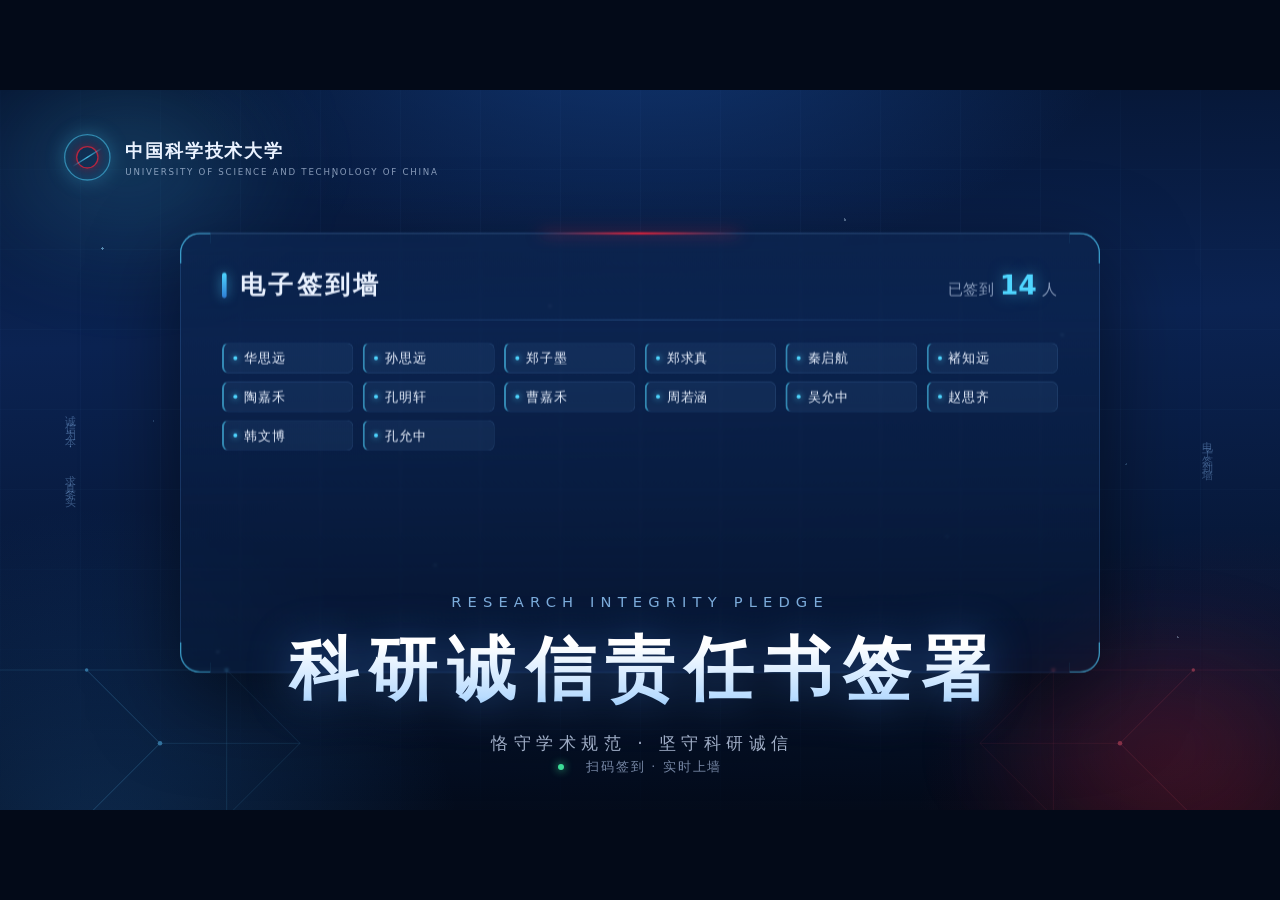
<file: index.html>
<!DOCTYPE html>
<html lang="zh-CN">
<head>
<meta charset="UTF-8">
<title>科研诚信责任书签署 · 电子签到墙</title>
<meta name="viewport" content="width=device-width, initial-scale=1">
<style>
  :root{
    --bg0:#030a18;
    --bg1:#061634;
    --bg2:#0b2352;
    --cyan:#4fd6ff;
    --blue:#2f7fd6;
    --red:#d2233c;
    --ink:#eaf2ff;
    --ink2:rgba(214,230,255,.62);
  }
  *{box-sizing:border-box;margin:0;padding:0;}
  html,body{height:100%;overflow:hidden;background:var(--bg0);}
  body{
    font-family:"HarmonyOS Sans SC","Source Han Sans SC","Noto Sans SC",
                "Microsoft YaHei","PingFang SC",system-ui,sans-serif;
    color:var(--ink);
  }

  /* ================= 1920×1080 画布：按视口等比缩放，任何大屏都不变形 ================= */
  #stage{
    position:absolute;left:50%;top:50%;
    width:1920px;height:1080px;
    transform-origin:center center;
    transform:translate(-50%,-50%) scale(var(--s,1));
    overflow:hidden;
    background:
      radial-gradient(1200px 680px at 50% -14%, #123a7a 0%, rgba(18,58,122,0) 62%),
      radial-gradient(900px 900px at 8% 108%, rgba(35,110,190,.30) 0%, rgba(3,10,24,0) 60%),
      radial-gradient(760px 760px at 96% 104%, rgba(210,35,60,.16) 0%, rgba(3,10,24,0) 62%),
      linear-gradient(178deg, var(--bg1) 0%, var(--bg2) 34%, var(--bg1) 72%, var(--bg0) 100%);
  }

  /* 网格 + 星点：低透明度铺底，不干扰正文 */
  #grid,#dots,#glow,#lattice{position:absolute;inset:0;pointer-events:none;}
  #grid{
    background:
      repeating-linear-gradient(90deg, rgba(120,180,255,.055) 0 1px, transparent 1px 120px),
      repeating-linear-gradient(0deg,  rgba(120,180,255,.045) 0 1px, transparent 1px 120px);
    -webkit-mask-image:radial-gradient(120% 88% at 50% 40%, #000 12%, transparent 78%);
            mask-image:radial-gradient(120% 88% at 50% 40%, #000 12%, transparent 78%);
  }
  #dots{
    background:
      radial-gradient(1.7px 1.7px at 8% 22%, rgba(150,215,255,.55) 0 100%, transparent 100%),
      radial-gradient(1.4px 1.4px at 17% 78%, rgba(150,215,255,.38) 0 100%, transparent 100%),
      radial-gradient(1.9px 1.9px at 26% 12%, rgba(200,230,255,.42) 0 100%, transparent 100%),
      radial-gradient(1.3px 1.3px at 34% 66%, rgba(150,215,255,.30) 0 100%, transparent 100%),
      radial-gradient(1.6px 1.6px at 43% 30%, rgba(200,230,255,.26) 0 100%, transparent 100%),
      radial-gradient(1.4px 1.4px at 57% 84%, rgba(150,215,255,.30) 0 100%, transparent 100%),
      radial-gradient(1.9px 1.9px at 66% 18%, rgba(200,230,255,.40) 0 100%, transparent 100%),
      radial-gradient(1.3px 1.3px at 74% 62%, rgba(150,215,255,.28) 0 100%, transparent 100%),
      radial-gradient(1.7px 1.7px at 83% 34%, rgba(150,215,255,.48) 0 100%, transparent 100%),
      radial-gradient(1.5px 1.5px at 92% 76%, rgba(200,230,255,.36) 0 100%, transparent 100%),
      radial-gradient(1.4px 1.4px at 12% 46%, rgba(140,205,255,.24) 0 100%, transparent 100%),
      radial-gradient(1.6px 1.6px at 88% 52%, rgba(140,205,255,.24) 0 100%, transparent 100%);
  }
  #glow::before,#glow::after{content:"";position:absolute;border-radius:50%;filter:blur(60px);}
  #glow::before{width:760px;height:520px;left:-190px;top:-150px;
    background:radial-gradient(closest-side, rgba(79,214,255,.20), transparent 72%);}
  #glow::after{width:820px;height:560px;right:-230px;bottom:-190px;
    background:radial-gradient(closest-side, rgba(210,35,60,.20), transparent 72%);}
  #lattice{opacity:.5;}
  #lattice svg{position:absolute;bottom:-40px;}
  #lattice .l{left:-60px;}
  #lattice .r{right:-60px;transform:scaleX(-1);}

  /* ================= 顶部校名标识 ================= */
  #brand{
    position:absolute;left:96px;top:66px;
    display:flex;align-items:center;gap:22px;
  }
  #brand .mark{
    position:relative;width:70px;height:70px;flex:none;
    display:grid;place-items:center;
    border:2px solid rgba(79,214,255,.55);border-radius:50%;
    box-shadow:0 0 28px rgba(79,214,255,.28), inset 0 0 20px rgba(79,214,255,.16);
  }
  #brand .mark::before{
    content:"";width:30px;height:30px;border-radius:50%;
    border:2px solid rgba(210,35,60,.85);
    box-shadow:0 0 16px rgba(210,35,60,.5);
  }
  #brand .mark::after{
    content:"";position:absolute;width:52px;height:2px;
    background:linear-gradient(90deg,transparent,rgba(79,214,255,.85),transparent);
    transform:rotate(-32deg);
  }
  #brand .cn{font-size:27px;font-weight:700;letter-spacing:.10em;}
  #brand .en{
    margin-top:6px;font-size:13px;letter-spacing:.20em;
    color:var(--ink2);text-transform:uppercase;
  }

  /* ================= 中央收名卡 ================= */
  #card{
    position:absolute;left:270px;top:214px;width:1380px;height:660px;
    border-radius:30px;
    background:linear-gradient(180deg, rgba(12,38,80,.60) 0%, rgba(6,20,46,.34) 100%);
    border:1px solid rgba(96,168,246,.28);
    box-shadow:
      0 40px 130px rgba(0,0,0,.52),
      inset 0 1px 0 rgba(174,216,255,.16);
    backdrop-filter:blur(2px);
    padding:52px 62px 44px;
    display:flex;flex-direction:column;
  }
  #card::before{  /* 顶部红色主色条 */
    content:"";position:absolute;left:50%;top:-2px;transform:translateX(-50%);
    width:300px;height:4px;border-radius:4px;
    background:linear-gradient(90deg,transparent,var(--red),transparent);
    box-shadow:0 0 22px rgba(210,35,60,.75);
  }
  #card .corner{position:absolute;width:46px;height:46px;border:2px solid rgba(79,214,255,.62);}
  #card .corner.tl{left:-1px;top:-1px;border-right:0;border-bottom:0;border-radius:30px 0 0 0;}
  #card .corner.tr{right:-1px;top:-1px;border-left:0;border-bottom:0;border-radius:0 30px 0 0;}
  #card .corner.bl{left:-1px;bottom:-1px;border-right:0;border-top:0;border-radius:0 0 0 30px;}
  #card .corner.br{right:-1px;bottom:-1px;border-left:0;border-top:0;border-radius:0 0 30px 0;}

  #head{display:flex;align-items:center;justify-content:space-between;}
  #head h2{
    font-size:38px;font-weight:700;letter-spacing:.12em;
    display:flex;align-items:center;gap:20px;
  }
  #head h2::before{
    content:"";width:7px;height:38px;border-radius:4px;
    background:linear-gradient(180deg,var(--cyan),var(--blue));
    box-shadow:0 0 18px rgba(79,214,255,.6);
  }
  #head .count{font-size:22px;color:var(--ink2);letter-spacing:.06em;}
  #head .count b{
    font-size:40px;color:var(--cyan);font-weight:800;
    font-variant-numeric:tabular-nums;letter-spacing:0;
    text-shadow:0 0 22px rgba(79,214,255,.5);
  }
  #rule{
    height:1px;margin:26px 0 34px;flex:none;
    background:linear-gradient(90deg,transparent,rgba(96,168,246,.42),transparent);
  }

  /* 姓名区（live 区域） */
  #grid-list{
    flex:1;overflow:hidden;
    display:grid;
    grid-template-columns:repeat(6, 1fr);
    grid-auto-rows:min-content;
    column-gap:14px;row-gap:12px;
    align-content:start;
  }
  .name{
    height:46px;display:flex;align-items:center;gap:10px;
    padding:0 14px;border-radius:10px;
    background:rgba(126,190,255,.07);
    border:1px solid rgba(126,190,255,.16);
    border-left:3px solid rgba(79,214,255,.55);
    font-size:20px;letter-spacing:.04em;white-space:nowrap;
    animation:pop .5s cubic-bezier(.22,1,.36,1) both;
  }
  .name i{
    width:6px;height:6px;border-radius:50%;flex:none;
    background:var(--cyan);box-shadow:0 0 10px var(--cyan);
  }
  @keyframes pop{from{opacity:0;transform:translateY(14px) scale(.96);}to{opacity:1;transform:none;}}
  @media (prefers-reduced-motion: reduce){.name{animation:none;}}

  #empty{
    grid-column:1/-1;height:100%;
    display:flex;flex-direction:column;align-items:center;justify-content:center;gap:24px;
    color:var(--ink2);
  }
  #empty .ring{
    width:104px;height:104px;border-radius:50%;
    border:2px dashed rgba(96,168,246,.45);
    display:grid;place-items:center;
    animation:spin 18s linear infinite;
  }
  #empty .ring::after{
    content:"";width:14px;height:14px;border-radius:50%;
    background:var(--cyan);box-shadow:0 0 22px var(--cyan);
  }
  @keyframes spin{to{transform:rotate(360deg);}}
  #empty p{font-size:30px;letter-spacing:.22em;}

  /* ================= 标题 ================= */
  #title{position:absolute;left:0;right:0;top:756px;text-align:center;}
  #title .sub{
    font-size:22px;letter-spacing:.42em;color:rgba(150,205,255,.82);
    text-transform:uppercase;
  }
  #title h1{
    margin-top:20px;
    font-size:104px;font-weight:800;letter-spacing:.14em;
    text-indent:.14em;
    background:linear-gradient(180deg,#ffffff 22%,#b9dcff 78%,#7fb8ee 100%);
    -webkit-background-clip:text;background-clip:text;color:transparent;
    filter:drop-shadow(0 6px 34px rgba(79,150,255,.42));
  }
  #title .tag{
    margin-top:22px;font-size:26px;letter-spacing:.30em;text-indent:.30em;
    color:rgba(214,230,255,.74);
  }

  /* ================= 底部信息栏 ================= */
  #foot{
    position:absolute;left:0;right:0;bottom:52px;
    display:flex;align-items:center;justify-content:center;gap:34px;
    font-size:19px;letter-spacing:.16em;color:rgba(196,218,255,.60);
  }
  #foot .sep{width:1px;height:18px;background:rgba(150,200,255,.28);}
  #foot .dot{
    width:9px;height:9px;border-radius:50%;background:#3ddc97;
    box-shadow:0 0 12px #3ddc97;animation:beat 2.2s ease-in-out infinite;
  }
  @keyframes beat{0%,100%{opacity:.35;}50%{opacity:1;}}

  /* 左右竖排小字，填充两侧空白 */
  .vtext{
    position:absolute;top:50%;transform:translateY(-50%);
    font-size:17px;letter-spacing:.62em;color:rgba(150,200,255,.34);
    writing-mode:vertical-rl;user-select:none;
  }
  .vtext.l{left:96px;}
  .vtext.r{right:96px;}
</style>
</head>
<body>
<div id="stage">
  <div id="grid"></div>
  <div id="dots"></div>
  <div id="glow"></div>
  <div id="lattice">
    <svg class="l" width="760" height="330" viewBox="0 0 760 330" fill="none">
      <g stroke="#5fc8ff" stroke-opacity="0.30" stroke-width="1.2">
        <path d="M-20 300 L190 300 L300 190 L190 80 L-20 80 Z"/>
        <path d="M190 300 L400 300 L510 190 L400 80 L190 80"/>
        <path d="M190 80 L300 190 M190 300 L300 190 M300 190 L510 190 M400 80 L400 300"/>
        <circle cx="300" cy="190" r="3.4" fill="#5fc8ff" stroke="none"/>
        <circle cx="190" cy="80" r="2.6" fill="#5fc8ff" stroke="none"/>
        <circle cx="190" cy="300" r="2.6" fill="#5fc8ff" stroke="none"/>
        <circle cx="400" cy="80" r="2.6" fill="#5fc8ff" stroke="none"/>
        <circle cx="400" cy="300" r="2.6" fill="#5fc8ff" stroke="none"/>
      </g>
    </svg>
    <svg class="r" width="760" height="330" viewBox="0 0 760 330" fill="none">
      <g stroke="#e2536a" stroke-opacity="0.22" stroke-width="1.2">
        <path d="M-20 300 L190 300 L300 190 L190 80 L-20 80 Z"/>
        <path d="M190 300 L400 300 L510 190 L400 80 L190 80"/>
        <path d="M190 80 L300 190 M190 300 L300 190 M300 190 L510 190 M400 80 L400 300"/>
        <circle cx="300" cy="190" r="3.4" fill="#e2536a" stroke="none"/>
        <circle cx="190" cy="80" r="2.6" fill="#e2536a" stroke="none"/>
        <circle cx="190" cy="300" r="2.6" fill="#e2536a" stroke="none"/>
        <circle cx="400" cy="80" r="2.6" fill="#e2536a" stroke="none"/>
        <circle cx="400" cy="300" r="2.6" fill="#e2536a" stroke="none"/>
      </g>
    </svg>
  </div>

  <div id="brand">
    <div class="mark"></div>
    <div>
      <div class="cn" contenteditable="true">中国科学技术大学</div>
      <div class="en" contenteditable="true">University of Science and Technology of China</div>
    </div>
  </div>

  <div id="card">
    <span class="corner tl"></span><span class="corner tr"></span>
    <span class="corner bl"></span><span class="corner br"></span>
    <div id="head">
      <h2>电子签到墙</h2>
      <div class="count">已签到 <b id="count">0</b> 人</div>
    </div>
    <div id="rule"></div>
    <div id="grid-list"></div>
  </div>

  <div id="title">
    <div class="sub" contenteditable="true">RESEARCH INTEGRITY PLEDGE</div>
    <h1 contenteditable="true">科研诚信责任书签署</h1>
    <div class="tag" contenteditable="true">恪守学术规范 · 坚守科研诚信</div>
  </div>

  <div id="foot">
    <span class="dot"></span>
    <span contenteditable="true">扫码签到 · 实时上墙</span>
  </div>

  <div class="vtext l">诚信为本 · 求真务实</div>
  <div class="vtext r">电子签到墙</div>
</div>

<script>
/* ==========================================================================
   1) 名单来源
   - 直接改下面 NAMES 数组即可（留空则从页面 .name 元素里读取）；
   - 接后端时把 NAMES 换成接口数据，然后调用 render() 重绘。
   ========================================================================== */
const NAMES = [];                 // 填入真实名单，例：["张三","李四","王五"]；留空则读取页面姓名或演示数据
const MAX_SHOW = 72;              // 屏上最多显示多少个名字，超出只更新人数
const DEMO_FILL = true;           // 无真实名单时是否填充演示姓名（正式使用请改为 false）

const DEMO_SURNAME = "赵钱孙李周吴郑王冯陈褚卫蒋沈韩杨朱秦许何吕施张孔曹严华金魏陶姜";
const DEMO_GIVEN = ["子墨","思远","一鸣","若涵","嘉禾","明轩","雨辰","昊然","文博","启航","行知","知远","立诚","求真","思齐","允中"];

function makeDemo(n){
  const out = new Set();
  let i = 0;
  while (out.size < n && i < n * 20){
    const s = DEMO_SURNAME[Math.floor(Math.random() * DEMO_SURNAME.length)];
    const g = DEMO_GIVEN[Math.floor(Math.random() * DEMO_GIVEN.length)];
    out.add(s + g); i++;
  }
  return [...out];
}

const listEl = document.getElementById('grid-list');
const countEl = document.getElementById('count');

function collect(){
  let names = NAMES.filter(Boolean);
  if (!names.length){
    names = [...document.querySelectorAll('#grid-list .name')].map(e => e.textContent.trim());
  }
  if (!names.length && DEMO_FILL) names = makeDemo(MAX_SHOW);
  return names;
}

function render(){
  const all = collect();
  const shown = all.slice(0, MAX_SHOW);
  listEl.innerHTML = '';

  if (!shown.length){
    listEl.innerHTML = '<div id="empty"><div class="ring"></div><p>等待签到</p></div>';
  } else {
    shown.forEach((name, i) => {
      const d = document.createElement('div');
      d.className = 'name';
      d.innerHTML = '<i></i><span contenteditable="true"></span>';
      d.querySelector('span').textContent = name;
      d.style.animationDelay = Math.min(i * 22, 900) + 'ms';
      listEl.appendChild(d);
    });
  }
  countEl.textContent = all.length;
}

/* ==========================================================================
   2) 模拟现场陆续签到（正式接入真实数据后可删除这段）
   ========================================================================== */
const SIMULATE = true;
document.getElementById('grid-list').style.gridTemplateColumns = 'repeat(6, 1fr)';

render();

if (SIMULATE && DEMO_FILL){
  let n = Math.min(14, MAX_SHOW);
  listEl.innerHTML = '';
  const seed = makeDemo(n);
  const push = () => {
    if (n >= MAX_SHOW) return;
    n++;
    const cur = seed.slice(0, n - 1);
    const nw = makeDemo(n).find(x => !cur.includes(x)) || ('同学' + n);
    const d = document.createElement('div');
    d.className = 'name';
    d.innerHTML = '<i></i><span contenteditable="true"></span>';
    d.querySelector('span').textContent = nw;
    listEl.appendChild(d);
    countEl.textContent = n;
  };
  seed.forEach((name, i) => {
    const d = document.createElement('div');
    d.className = 'name';
    d.innerHTML = '<i></i><span contenteditable="true"></span>';
    d.querySelector('span').textContent = name;
    d.style.animationDelay = i * 40 + 'ms';
    listEl.appendChild(d);
  });
  countEl.textContent = n;
  setInterval(push, 2600);
}

/* ==========================================================================
   3) 按视口等比缩放，投影/大屏任意分辨率都不变形
   ========================================================================== */
function fit(){
  const s = Math.min(innerWidth / 1920, innerHeight / 1080);
  document.getElementById('stage').style.setProperty('--s', s);
}
addEventListener('resize', fit); fit();

/* 按 F 或双击进入/退出全屏 */
addEventListener('keydown', e => { if (e.key === 'f' || e.key === 'F') toggleFS(); });
addEventListener('dblclick', toggleFS);
function toggleFS(){
  if (document.fullscreenElement) document.exitFullscreen();
  else document.documentElement.requestFullscreen?.();
}
</script>
</body>
</html>
</file>
